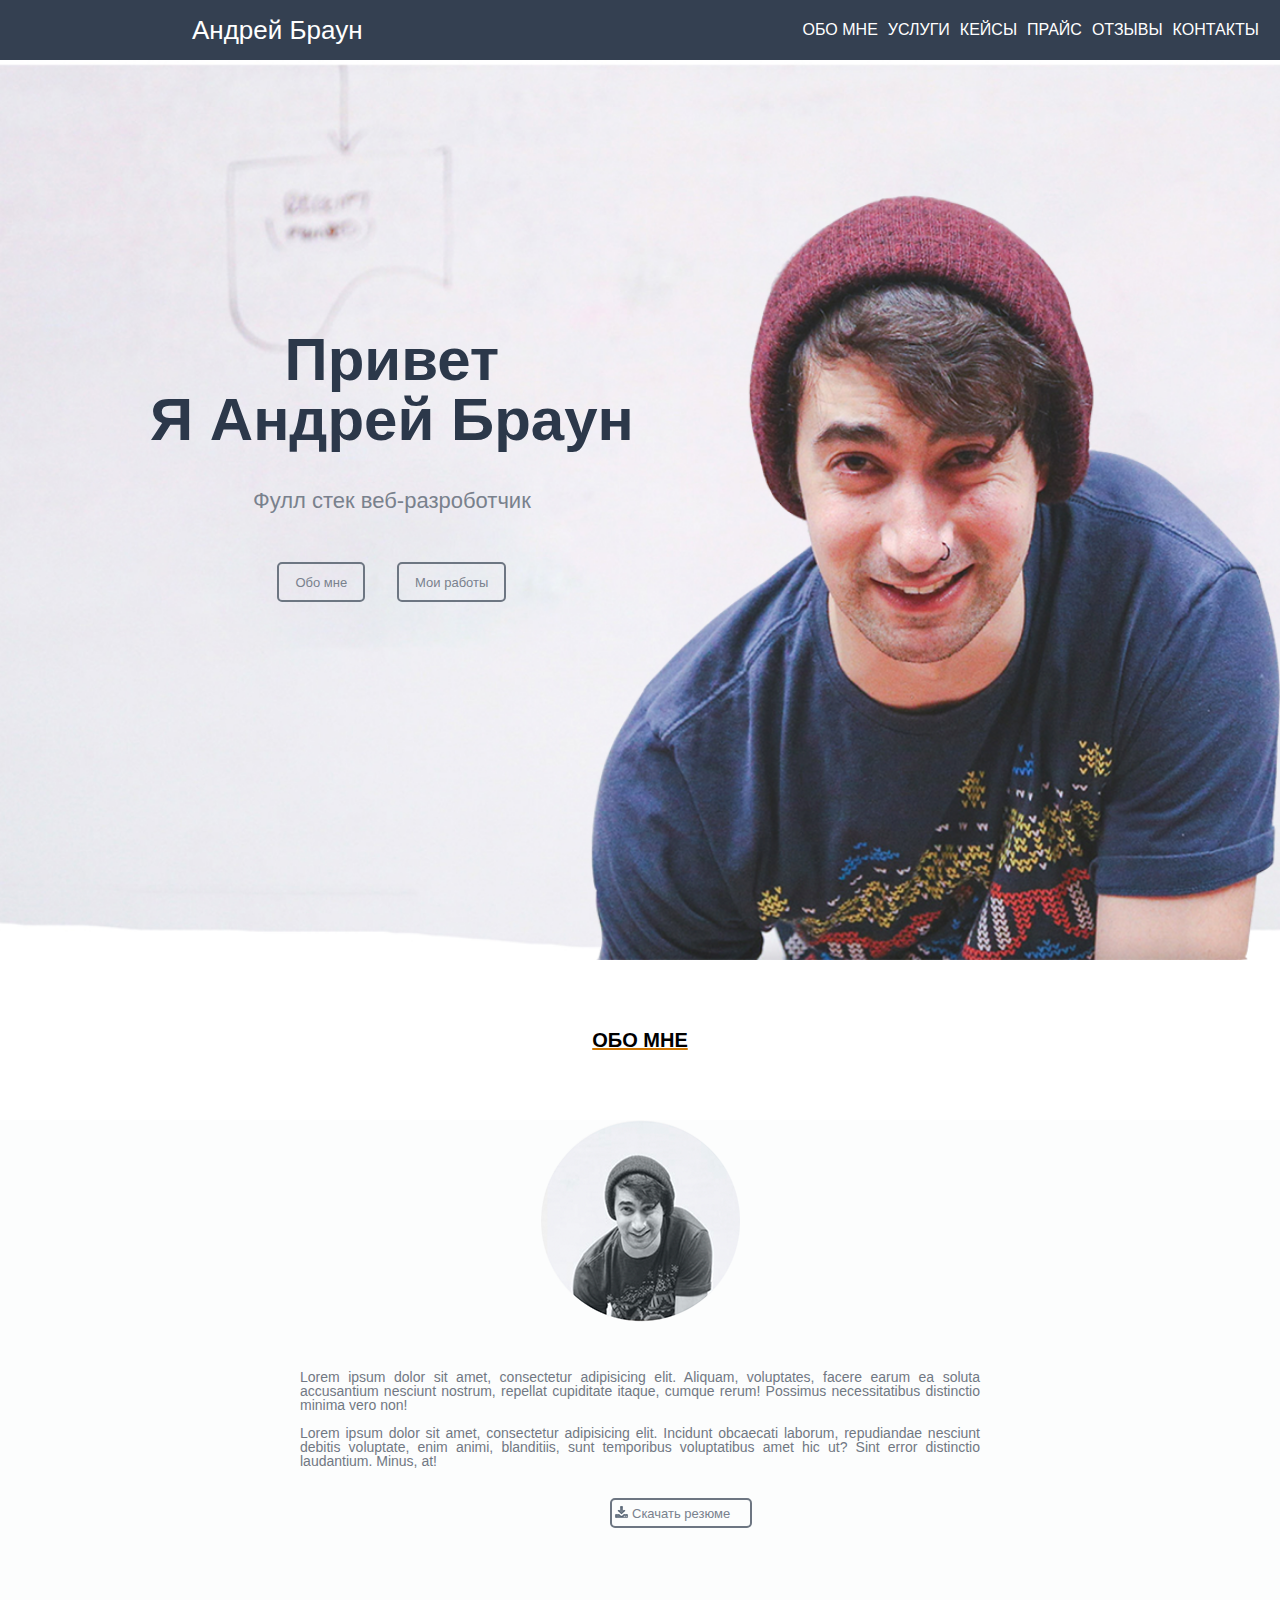
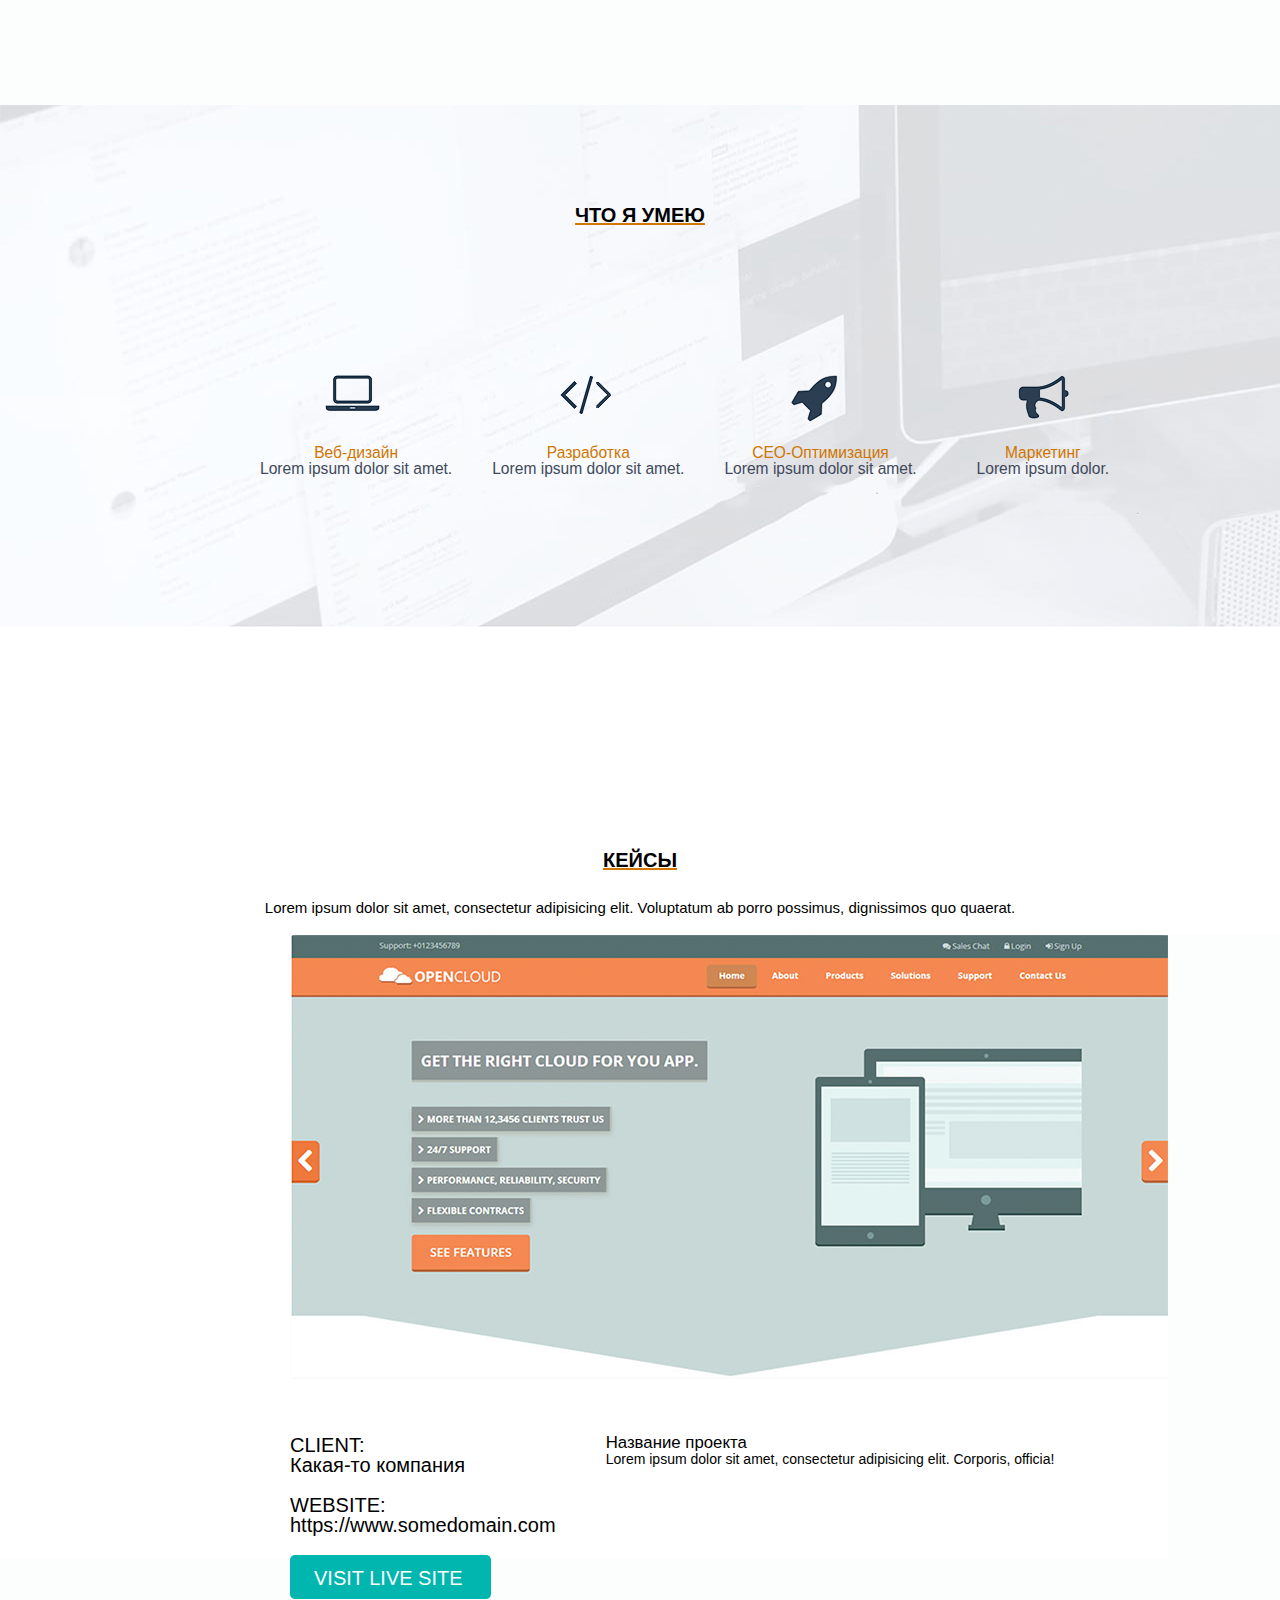
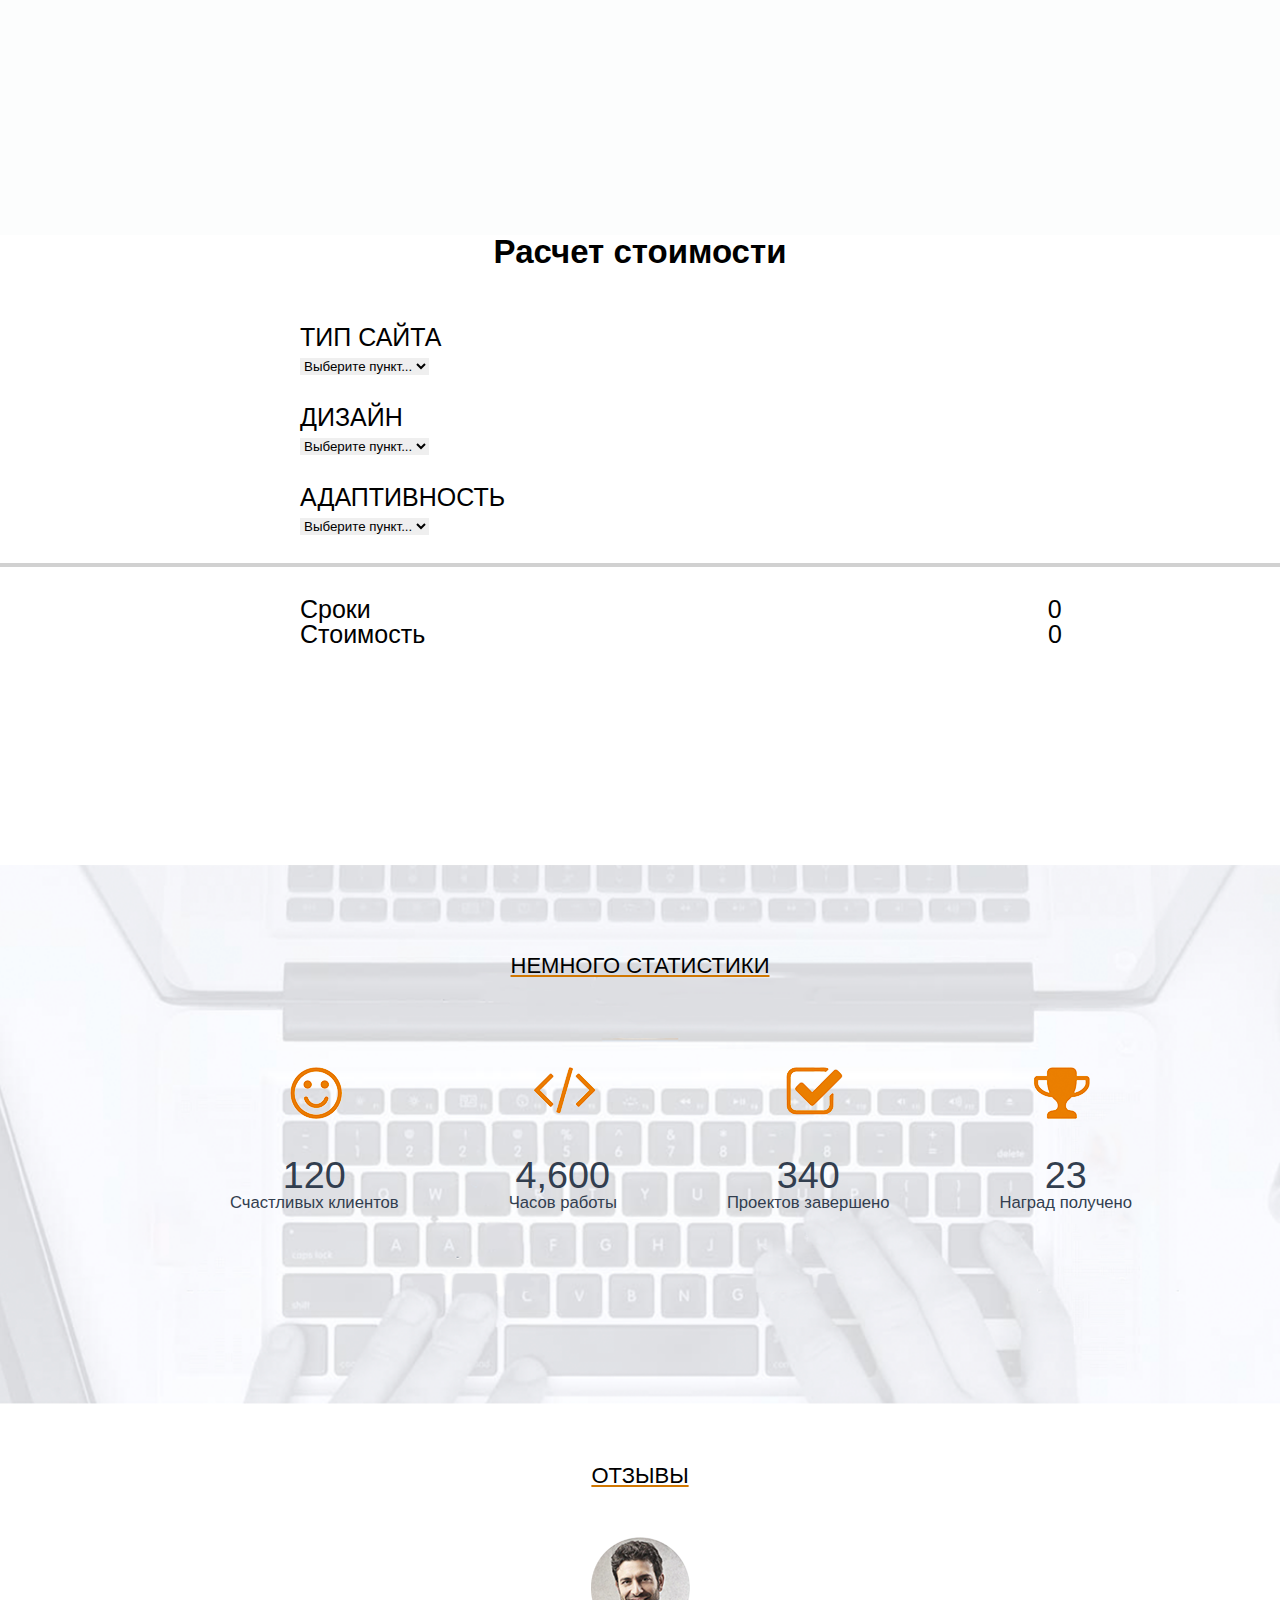
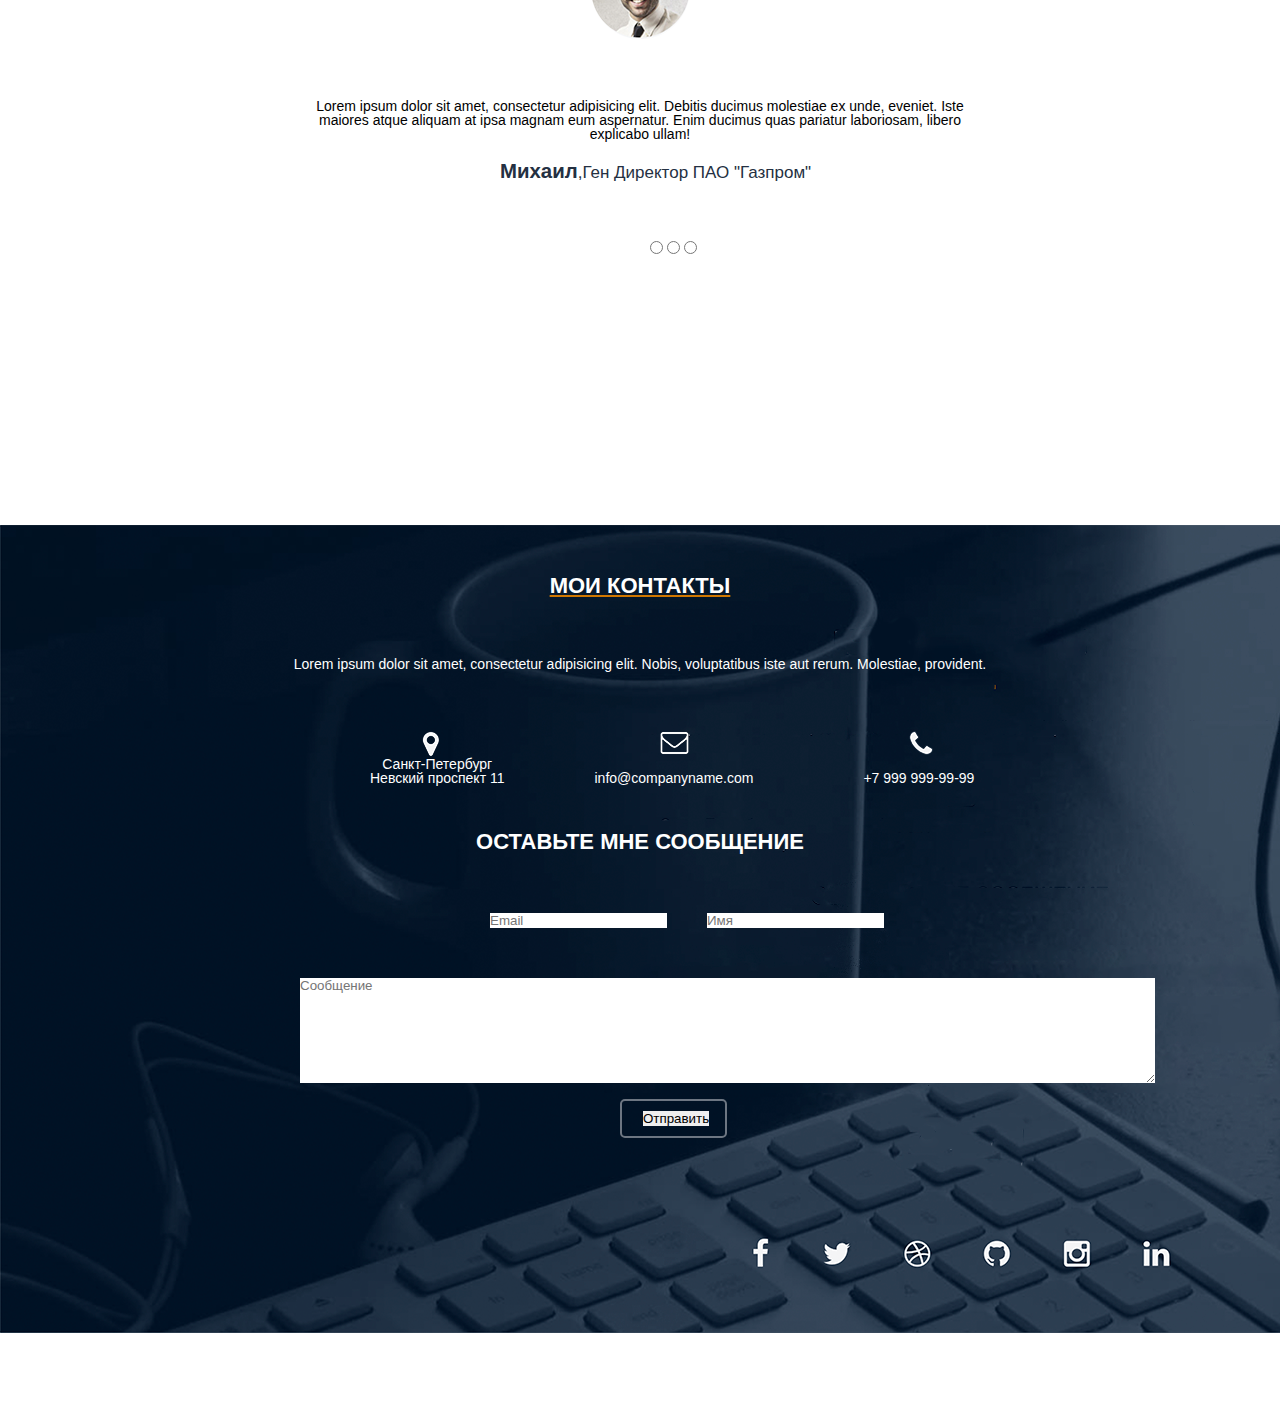
<file: Project/src/index.html>
<!DOCTYPE html>
<html lang="en">

<head>
    <meta charset="UTF-8">
    <link rel="stylesheet" href="css/reset.css">
    <link rel="stylesheet" href="css/style.css">
    <title>Практика</title>
</head>

<body>
    <header>
        <nav>
            <div class="logo">Андрей Браун</div>
            <div class="menu">
                <ul>
                    <li>Обо мне</li>
                    <li>Услуги</li>
                    <li>Кейсы</li>
                    <li>Прайс</li>
                    <li>Отзывы</li>
                    <li>Контакты</li>
                </ul>
            </div>
        </nav>
    </header>
    <div class="main">
        <div class="title_container">
            <h1>Привет <br>Я Андрей Браун</h1>
            <h4>Фулл  стек веб-разроботчик </h4>
            <input type="submit" value="Обо мне">
            <input type="submit" value="Мои работы"> </div>
    </div>
    <h2 class="heading2">ОБО МНЕ</h2>
    <div class="about">
        <div>Lorem ipsum dolor sit amet, consectetur adipisicing elit. Aliquam, voluptates, facere earum ea soluta accusantium nesciunt nostrum, repellat cupiditate itaque, cumque rerum! Possimus necessitatibus distinctio minima vero non!
            <br>
            <br> Lorem ipsum dolor sit amet, consectetur adipisicing elit. Incidunt obcaecati laborum, repudiandae nesciunt debitis voluptate, enim animi, blanditiis, sunt temporibus voluptatibus amet hic ut? Sint error distinctio laudantium. Minus, at!</div>
        <input type="submit" value="Скачать резюме">
        <div class="Download"> <img src="img/Download.png" alt="Download"> </div>
    </div>
    <div class="Skills">
        <h3 class="OneSkills">ЧТО Я УМЕЮ</h3>
        <div class="img"> <img src="img/laptop.png" alt="" class="WebDesign"> <img src="img/sign.png" alt="" class="Development"> <img src="img/Rocket.png" alt="" class="SEOOptimization"> <img src="img/gramophone.png" alt="" class="Marketing"> </div>
        <div class="text">
            <h3 style="color: #cf7600" class="text1">Веб-дизайн
            <div style="color: #3f495a"> Lorem ipsum dolor sit amet. </div>
            </h3>
            <h3 style="color: #cf7600" class="text2">Разработка
            <div style="color: #3f495a">Lorem ipsum dolor sit amet.</div>
            </h3>
            <h3 style="color: #cf7600" class="text3">CEO-Оптимизация
            <div style="color: #3f495a">Lorem ipsum dolor sit amet.</div>
            </h3>
            <h3 style="color: #cf7600" class="text4">Маркетинг
            <div style="color: #3f495a">Lorem ipsum dolor.</div>
            </h3> </div>
    </div>
    <h3 class="Case">КЕЙСЫ</h3>
    <div class="CaseText">Lorem ipsum dolor sit amet, consectetur adipisicing elit. Voluptatum ab porro possimus, dignissimos quo quaerat.</div>
    <div class="Case_Container">
        <div class="Client">CLIENT:
            <br>Какая-то компания
            <br>
            <br>
            <div>WEBSITE:
                <br>https://www.somedomain.com</div>
            <br>
            <div class="VLS">VISIT LIVE SITE</div>
        </div>
        <div>
            <Big>Название проекта</Big>
            <br> Lorem ipsum dolor sit amet, consectetur adipisicing elit. Corporis, officia! </div>
    </div>
    <div class="MainCost">
        <h2 class="CostCalculation">Расчет стоимости</h2>
        <h4 class="SiteType">ТИП САЙТА
    <br>
    <select name="Выберите пункт" id="0">
        <option value="r1">Выберите пункт...</option>
        <option value="r2">Пункт2</option>
        <option value="r3">Пункт...</option>
    </select>
    </h4>
        <h4 class="DESIGN">ДИЗАЙН
    <br>
    <select name="Выберите пункт" id="1">
        <option value="u1">Выберите пункт...</option>
        <option value="u2">Пункт2</option>
        <option value="u3">Пункт...</option>
    </select>
    </h4>
        <h4 class="ADAPTABILITY">АДАПТИВНОСТЬ
    <br>
    <select name="Выберите пункт" id="2">
        <option value="f1">Выберите пункт...</option>
        <option value="f2">Пункт2</option>
        <option value="f3">Пункт...</option>
    </select>
    </h4>
       <br>
       <br>
        <div class="hr"></div>
        <div class="Timing">Сроки <span class="Timing1"> 0 </span>
            <br> Стоимость <span class="Timing2"> 0 </span> </div>
    </div>
    <div class="mainStatistics">
        <h3 class="STATISTICS">НЕМНОГО СТАТИСТИКИ</h3>
        <div class="StatisticsBlock"> <img src="../src/img/Smile1.png" alt="Изображение" class="Smile"> <img src="../src/img/Brackets.png" alt="Изображение" class="Brackets"> <img src="../src/img/CheckMark.png" alt="Изображение" class="CheckMark"> <img src="../src/img/Cup.png" alt="" class="Cup"> </div>
        <div class="StatisticsText">
            <div class="Happyclients"> <big class="BIG1"> 120 </big>
                <br> Счастливых клиентов</div>
            <div class="Hoursofwork"> <big class="BIG2"> 4,600 </big>
                <br> Часов работы</div>
            <div class="Projectscompleted"> <big class="BIG3"> 340 </big>
                <br> Проектов завершено </div>
            <div class="Awardsreceived"> <big class="BIG4"> 23 </big>
                <br> Наград получено </div>
        </div>
    </div>
    <div class="mainREVIEWS">
        <h3 class="REVIEWS">ОТЗЫВЫ</h3> <img src="./img/Photo1.png" alt="Изображение" class="Photo1">
        <p class="Padding">Lorem ipsum dolor sit amet, consectetur adipisicing elit. Debitis ducimus molestiae ex unde, eveniet. Iste maiores atque aliquam at ipsa magnam eum aspernatur. Enim ducimus quas pariatur laboriosam, libero explicabo ullam!</p>
        <div class="Michael"><big class="big">Михаил</big>,Ген Директор ПАО "Газпром"</div>
        <div class="radio">
            <input type="radio" name="text_input1">
            <input type="radio" name="text_input1">
            <input type="radio" name="text_input1"> </div>
    </div>
    <div class="maincontacts">
        <h3 class="Mycontacts">МОИ КОНТАКТЫ</h3>
        <p class="PreFooter">Lorem ipsum dolor sit amet, consectetur adipisicing elit. Nobis, voluptatibus iste aut rerum. Molestiae, provident.</p>
        <div class="PreFooter1"> <img src="./img/Geo.png" alt="" class="Geo"> <img src="./img/envelope.png" alt="" class="envelope"> <img src="./img/Telephone.png" alt="" class="Telephone"> </div>
        <div class="TextFooter">
            <div class="StPetersburg"> Санкт-Петербург
                <br> Невский проспект 11</div>
            <div class="gmail">
                <br>info@companyname.com</div>
            <div class="Phonenumber">
                <br>+7 999 999-99-99</div>
        </div>
        <h2 class="FinalyEnd">ОСТАВЬТЕ МНЕ СООБЩЕНИЕ</h2>

        <div class="input1">
            <div class="input2">
                <form action="#">
                <input type="text" name="text_input"  placeholder="Имя">
            <div class="input3">
                <input type="email" name="email_input" placeholder="Email" > </div>
            <div class="textarea">
                <textarea  name="comment" id="" cols="105" rows="7" placeholder="Сообщение"></textarea>
                <div class="containerinput5">
                    <input type="submit" value="Отправить"> </div>
                </div>
                </form>
            </div>
    </div>
        </div>
</body>

</html>
</file>
<file: Project/src/css/style.css>
body {
    font-family: Arial, sans-serif;
}

nav {
    width: 100%;
    height: 60px;
    background: #344051;
}

.logo {
    color: #fff;
    font-size: 26px;
    line-height: 60px;
    padding-left: 192px;
    float: left;
}

.menu {
    float: left;
    padding-left: 430px;
}

.menu li {
    float: left;
    line-height: 60px;
    color: #fff;
    padding-left: 10px;
    font-size: 16px;
    text-transform: uppercase;
}

.main {
    width: 100%;
    height: 100%;
    background: url(../img/boy.png) 100% 100%/auto 85% no-repeat, url(../img/bg.jpg) center/cover no-repeat;
}

.title_container {
    float: left;
    margin: 270px 0px 0px 150px;
    color: #2c384a;
    text-align: center;
}

.title_container h1 {
    font-size: 60px;
    font-weight: bold;
}

.title_container h4 {
    margin-top: 40px;
    font-size: 22px;
    color: #79818d;
}

.title_container input {
    height: 40px;
    text-align: center;
    border: 2px solid #6d7682;
    background: none;
    border-radius: 5px;
    color: #79818d;
    font-size: 13px;
    padding: 0px 16px;
    margin: 50px 14px 0px 14px;
}

.about {
    width: 100%;
    height: 65%;
    background: url(../img/boyII.png) center no-repeat, url(../img/fonbg.png);
    background-position: top;
    text-align: justify;
    padding-left: 300px;
    padding-right: 300px;
    padding-top: 250px;
    color: #717883;
}

.heading2 {
    padding: 70px;
    text-decoration: underline;
    text-decoration-color: #d17700;
    font-size: 20px;
    font-weight: bold;
    text-align: center;
}

.about input {
    height: 30px;
    text-align: center;
    border: 2px solid #6d7682;
    background: none;
    border-radius: 5px;
    color: #79818d;
    font-size: 13px;
    padding: 1px 20px;
    margin: 30px 50px auto 310px;
}

.Download {
    position: relative;
    left: 314px;
    top: -23px;
}

.Skills {
    width: 100%;
    height: 75%;
    background: url(../img/fonbg1.jpg) no-repeat;
    padding: 100px;
}

.OneSkills {
    font-size: 20px;
    font-weight: bold;
    text-decoration: underline;
    text-decoration-color: #d17700;
    text-align: center;
    height: 170px;
}

.img {
    padding-left: 225px;
}

.WebDesign {
    float: left;
    margin-right: 180px;
}

.Development {
    float: left;
    margin-right: 180px;
}

.SEOOptimization {
    float: left;
    margin-right: 180px;
}

.Marketing {
    float: left;
}

.text {
    padding-left: 160px;
    text-align: center;
    padding-top: 70px;
    font-size: 15.58px;
}

.text1 {
    float: left;
}

.text2 {
    float: left;
    margin-left: 40px;
}

.text3 {
    float: left;
    margin-left: 40px;
}

.text4 {
    float: left;
    margin-left: 60px;
}

.Case {
    padding-top: 70px;
    text-decoration: underline;
    text-decoration-color: #d17700;
    font-size: 20px;
    font-weight: bold;
    text-align: center;
}

.CaseText {
    padding-top: 30px;
    text-align: center;
    font-size: 15px;
}

.Case_Container {
    background: url(../img/Photo.jpg) no-repeat, url(../img/Layer2.png);
    width: 100%;
    height: 100%;
    margin-top: 20px;
    padding-top: 500px;
}

.Client {
    float: left;
    padding-left: 290px;
    margin-right: 50px;
    font-size: 20px;
    height: 100%;
}

.VLS {
    width: 400%;
    height: 400px;
    background: url(../img/Rectangle.png) no-repeat;
    color: #ffffff;
    padding-left: 24px;
    padding-top: 13px;
}

.MainCost {
    width: 100%;
    height: 70%;
}

.CostCalculation {
    width: 100%;
    height: 60px;
    text-align: center;
    font-size: 33px;
    font-weight: bold;
}

.SiteType {
    padding-left: 300px;
    font-size: 25px;
    margin-top: 30px;
}

.DESIGN {
    padding-left: 300px;
    font-size: 25px;
    margin-top: 30px;
}

.ADAPTABILITY {
    padding-left: 300px;
    font-size: 25px;
    margin-top: 30px;
}

.Timing {
    padding-left: 300px;
    font-size: 25px;
    margin-top: 30px;
    float: left;
}

.hr {
    border: 2px solid #d1d1d1
}

.Timing1 {
    padding-left: 670px;
}

.Timing2 {
    padding-left: 616px;
}

.mainStatistics {
    width: 100%;
    height: 60%;
    background: url(../img/fonbg2.png) center/cover no-repeat;
}

.STATISTICS {
    font-size: 22px;
    padding-top: 90px;
    text-decoration: underline;
    text-decoration-color: #d17700;
    text-align: center;
}

.StatisticsBlock {
    padding: 90px;
    padding-left: 290px;
}

.Smile {
    float: left;
    margin-right: 190px;
}

.Brackets {
    float: left;
    margin-right: 190px;
}

.CheckMark {
    float: left;
    margin-right: 190px;
}

.Cup {
    float: left;
}

.StatisticsText {
    text-align: center;
    padding-left: 230px;
    color: #323e4f;
    font-size: 16.67px;
}

.BIG1 {
    font-size: 37.75px;
}

.BIG2 {
    font-size: 37.75px;
}

.BIG3 {
    font-size: 37.75px;
}

.BIG4 {
    font-size: 37.75px;
}

.Happyclients {
    float: left;
    margin-right: 110px;
}

.Hoursofwork {
    float: left;
    margin-right: 110px;
}

.Projectscompleted {
    float: left;
    margin-right: 110px;
}

.Awardsreceived {
    float: left;
}

.mainREVIEWS {
    width: 100%;
    height: 80%;
    background: url(../img/Layer5.jpg)
}

.REVIEWS {
    font-size: 22px;
    text-decoration: underline;
    text-decoration-color: #d17700;
    text-align: center;
    padding-top: 60px;
}

.Photo1 {
    padding-top: 50px;
    display: block;
    margin: 0 auto;
}

.Padding {
    text-align: center;
    padding-top: 60px;
    padding-left: 300px;
    padding-right: 300px;
}

.Michael {
    font-size: 17px;
    color: #243042;
    padding-top: 20px;
    padding-left: 500px;
}

.big {
    font-weight: bold;
}

.radio {
    padding-left: 650px;
    padding-top: 60px;
}

.maincontacts {
    width: 100%;
    height: 100%;
    background: url(../img/fonbg3.jpg) no-repeat;
    color: #ffffff;
    display: block;
}

.Mycontacts {
    padding-top: 50px;
    text-align: center;
    font-size: 22px;
    font-weight: bold;
    text-decoration: underline;
    text-decoration-color: #d17700;
}

.PreFooter {
    text-align: center;
    padding-top: 60px;
    padding-bottom: 60px;
}

.PreFooter1 {
    padding-left: 422px;
}

.Geo {
    float: left;
    margin-right: 220px;
}

.envelope {
    float: left;
    margin-right: 220px;
}

.Telephone {
    float: left;
}

.TextFooter {
    float: left;
    padding-left: 370px;
}

.StPetersburg {
    text-align: center;
    float: left;
    margin-right: 90px;
}

.gmail {
    float: left;
    margin-right: 110px;
}

.Phonenumber {
    float: left;
}

.FinalyEnd {
    font-size: 22px;
    font-weight: bold;
    padding-top: 100px;
    text-align: center;
}

.input1 {
    padding-top: 60px;

}

.input2 {

}

.input3 {
    float: left;
    padding-left: 450px;
    margin-right: 40px;
    margin-left: 40px;

}

.textarea {
    padding-left: 300px;
    padding-top: 50px;

}

.containerinput5 {
    padding: 10px 82px 10px;
    margin: 14px 0px 0px 320px;
    border: 2px solid #6d7682;
    padding-left: 21px;
    background: none;
    color: #79818d;
    font-size: 13px;
    border-radius: 5px;
    margin-right: 675px;

}
</file>
